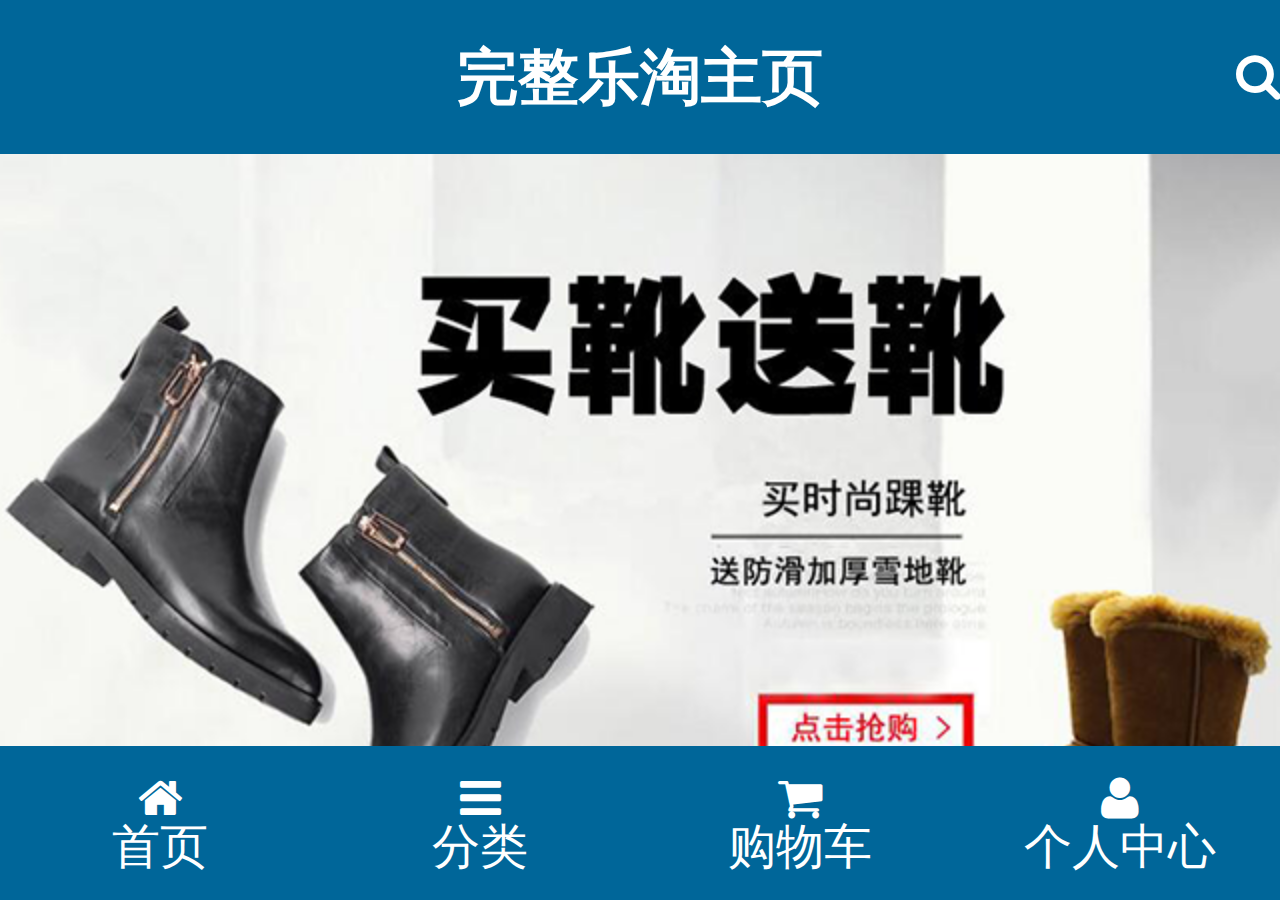
<file: public/m/index.html>
<!DOCTYPE html>
<html lang="en">
<head>
    <meta charset="UTF-8">
    <meta name="viewport" content="width=device-width, initial-scale=1.0">
    <meta http-equiv="X-UA-Compatible" content="ie=edge">
    <title>自写移动端首页</title>
    <link rel="stylesheet" href="./lib/mui/css/mui.css">
    <link rel="stylesheet" href="./lib/fontAwesome/css/font-awesome.css">
    <link rel="stylesheet/less" href="./less/index.less">
    <script src="lib/less/less.js"></script>
    <script src="./js/rem.js"></script>
</head>
<body>
    <!-- 头部区域 -->
  <header id="header">
      <h4>完整乐淘主页</h4>
      <a href="search.html" class="fa fa-search"></a>
  </header>
  <!-- 中间区域 -->
  
  <main id="main">
        <div class="mui-scroll-wrapper">
                <div class="mui-scroll">
                        <section id="slide">
                                <div id="slider" class="mui-slider" >
                                        <div class="mui-slider-group mui-slider-loop">
                                            <!-- 额外增加的一个节点(循环轮播：第一个节点是最后一张轮播) -->
                                            <div class="mui-slider-item mui-slider-item-duplicate">
                                                <a href="#">
                                                    <img src="./images/banner4.png">
                                                </a>
                                            </div>
                                            <div class="mui-slider-item mui-slider-item-duplicate">
                                                    <a href="#">
                                                        <img src="./images/banner1.png">
                                                    </a>
                                                </div>
                                            <!-- 第一张 -->
                                            <div class="mui-slider-item">
                                                <a href="#">
                                                        <img src="./images/banner2.png">
                                                </a>
                                            </div>
                                            <!-- 第二张 -->
                                            <div class="mui-slider-item">
                                                <a href="#">
                                                        <img src="./images/banner3.png">
                                                </a>
                                            </div>
                                            <!-- 第三张 -->
                                            <div class="mui-slider-item">
                                                <a href="#">
                                                        <img src="./images/banner4.png">
                                                </a>
                                            </div>
                                            <!-- 第四张 -->
                                          
                                            <!-- 额外增加的一个节点(循环轮播：最后一个节点是第一张轮播) -->
                                            <div class="mui-slider-item mui-slider-item-duplicate">
                                                <a href="#">
                                                        <img src="./images/banner1.png">
                                                </a>
                                            </div>
                                        </div>
                                        <div class="mui-slider-indicator">
                                            <div class="mui-indicator mui-active"></div>
                                            <div class="mui-indicator"></div>
                                            <div class="mui-indicator"></div>
                                            <div class="mui-indicator"></div>
                                           
                                        </div>
                                    </div>
                          </section>
                          <!-- 导航区域 -->
                          <nav id="nav">
                              <ul>
                                  <li><a href="#"><img src="images/nav1.png" alt=""></a></li>
                                  <li><a href="#"><img src="images/nav2.png" alt=""></a></li>
                                  <li><a href="#"><img src="images/nav3.png" alt=""></a></li>
                                  <li><a href="#"><img src="images/nav4.png" alt=""></a></li>
                                  <li><a href="#"><img src="images/nav5.png" alt=""></a></li>
                                  <li><a href="#"><img src="images/nav6.png" alt=""></a></li>
                              </ul>
                          </nav>
                          <!-- 广告区域 -->
                          <section id="banner">
                              <div class="banner-left">
                                  <a href="#">
                                      <img src="images/active1.png" alt="">
                                      <img src="images/active2.png" alt="">
                                  </a>
                                  <a href="#">
                                        <img src="images/active4.png" alt="">
                                        <img src="images/active5.png" alt="">
                                  </a>
                              </div>
                              <div class="banner-right">
                                  <a href="#"><img src="images/active3.png" alt=""></a>
                              </div>
                          </section>
                          <!-- 品牌专区 -->
                          <section id="brand">
                              <div class="brand-titile">
                                  <img src="images/title0.png" alt="">
                              </div>
                              <div class="brand-content">
                                  <ul>
                                      <li><a href="#"><img src="./images/brand1.png" alt=""></a></li>
                                      <li><a href="#"><img src="./images/brand2.png" alt=""></a></li>
                                      <li><a href="#"><img src="./images/brand3.png" alt=""></a></li>
                                      <li><a href="#"><img src="./images/brand4.png" alt=""></a></li>
                                      <li><a href="#"><img src="./images/brand5.png" alt=""></a></li>
                                      <li><a href="#"><img src="./images/brand6.png" alt=""></a></li>
                                      <li><a href="#"><img src="./images/brand7.png" alt=""></a></li>
                                      <li><a href="#"><img src="./images/brand8.png" alt=""></a></li>
                                  </ul>
                              </div>
                          </section>
                          <!-- 运动生活专区 -->
                          <section id="exercise">
                                <div class="titile">
                                        <img src="images/title1.png" alt="">
                                    </div>
                                    <div class="content product-box">
                                        <ul>
                                            <li><a href="#" class="product">
                                                <img  class="product-title" src="images/product.jpg" alt="">
                                                <p class="product-name">adidas阿迪达斯 男式 场下休闲篮球鞋S83700</p>
                                                <p class="price">
                                                    <span>￥566.00</span>
                                                    <del>￥888.00</del>
                                                </p>
                                                <button type="button" class="mui-btn mui-btn-primary mui-btn-outlined">立即购买</button>
                                            </a></li>
                                            <li><a href="#" class="product">
                                                    <img  class="product-title" src="images/product.jpg" alt="">
                                                    <p class="product-name">adidas阿迪达斯 男式 场下休闲篮球鞋S83700</p>
                                                    <p class="price">
                                                        <span>￥566.00</span>
                                                        <del>￥888.00</del>
                                                        <button type="button" class="mui-btn mui-btn-primary mui-btn-outlined">立即购买</button>
                                                    </p>
                                                </a></li>
                                               
                                           
                                        </ul>
                                    </div>
                          </section>
                          <!-- 女士专栏 -->
                          <section id="MsColumn">
                                <div class="titile">
                                        <img src="images/title2.png" alt="">
                                    </div>
                                    <div class="content product-box">
                                        <ul>
                                            <li><a href="#" class="product">
                                                <img  class="product-title" src="images/product.jpg" alt="">
                                                <p class="product-name">adidas阿迪达斯 男式 场下休闲篮球鞋S83700</p>
                                                <p class="price">
                                                    <span>￥566.00</span>
                                                    <del>￥888.00</del>
                                                </p>
                                                <button type="button" class="mui-btn mui-btn-primary mui-btn-outlined">立即购买</button>
                                            </a></li>
                                            <li><a href="#" class="product">
                                                    <img  class="product-title" src="images/product.jpg" alt="">
                                                    <p class="product-name">adidas阿迪达斯 男式 场下休闲篮球鞋S83700</p>
                                                    <p class="price">
                                                        <span>￥566.00</span>
                                                        <del>￥888.00</del>
                                                        <button type="button" class="mui-btn mui-btn-primary mui-btn-outlined">立即购买</button>
                                                    </p>
                                                </a></li>
                                        </ul>
                                    </div>
                          </section>
                          <!-- 男士专栏 -->
                          <section id="manColumn">
                                <div class="titile">
                                        <img src="images/title3.png" alt="">
                                    </div>
                                    <div class="content product-box">
                                        <ul>
                                            <li><a href="#" class="product">
                                                <img  class="product-title" src="images/product.jpg" alt="">
                                                <p class="product-name">adidas阿迪达斯 男式 场下休闲篮球鞋S83700</p>
                                                <p class="price">
                                                    <span>￥566.00</span>
                                                    <del>￥888.00</del>
                                                </p>
                                                <button type="button" class="mui-btn mui-btn-primary mui-btn-outlined">立即购买</button>
                                            </a></li>
                                            <li><a href="#" class="product">
                                                    <img  class="product-title" src="images/product.jpg" alt="">
                                                    <p class="product-name">adidas阿迪达斯 男式 场下休闲篮球鞋S83700</p>
                                                    <p class="price">
                                                        <span>￥566.00</span>
                                                        <del>￥888.00</del>
                                                        <button type="button" class="mui-btn mui-btn-primary mui-btn-outlined">立即购买</button>
                                                    </p>
                                                </a></li>
                                               
                                           
                                        </ul>
                                    </div>
                          </section>
                </div>
            </div>
      
    <!-- 轮播图区域 -->
     
  </main>
  <!-- 尾部区域 -->
  <footer id="footer">
    <ul>
        <li>
            <a href="index.html" class="fa fa-home">
                <span>首页</span>
            </a>
        </li>
        <li>
            <a href="category.html" class="fa fa-bars">
                <span>分类</span>
            </a>
        </li>
        <li>
            <a href="cart.html" class="fa fa-shopping-cart">
                <span>购物车</span>
            </a>
        </li>
        <li>
            <a href="user.html" class="fa fa-user">
                <span>个人中心</span>
            </a>
        </li>
    </ul>
</footer>
</body>
<script src="lib/zepto/zepto.min.js"></script>
<script src="./lib/mui/js/mui.js"></script>
<script src="./lib/artTemplate/template-web.js"></script>
<script src="./js/index.js"></script>
</html>
</file>
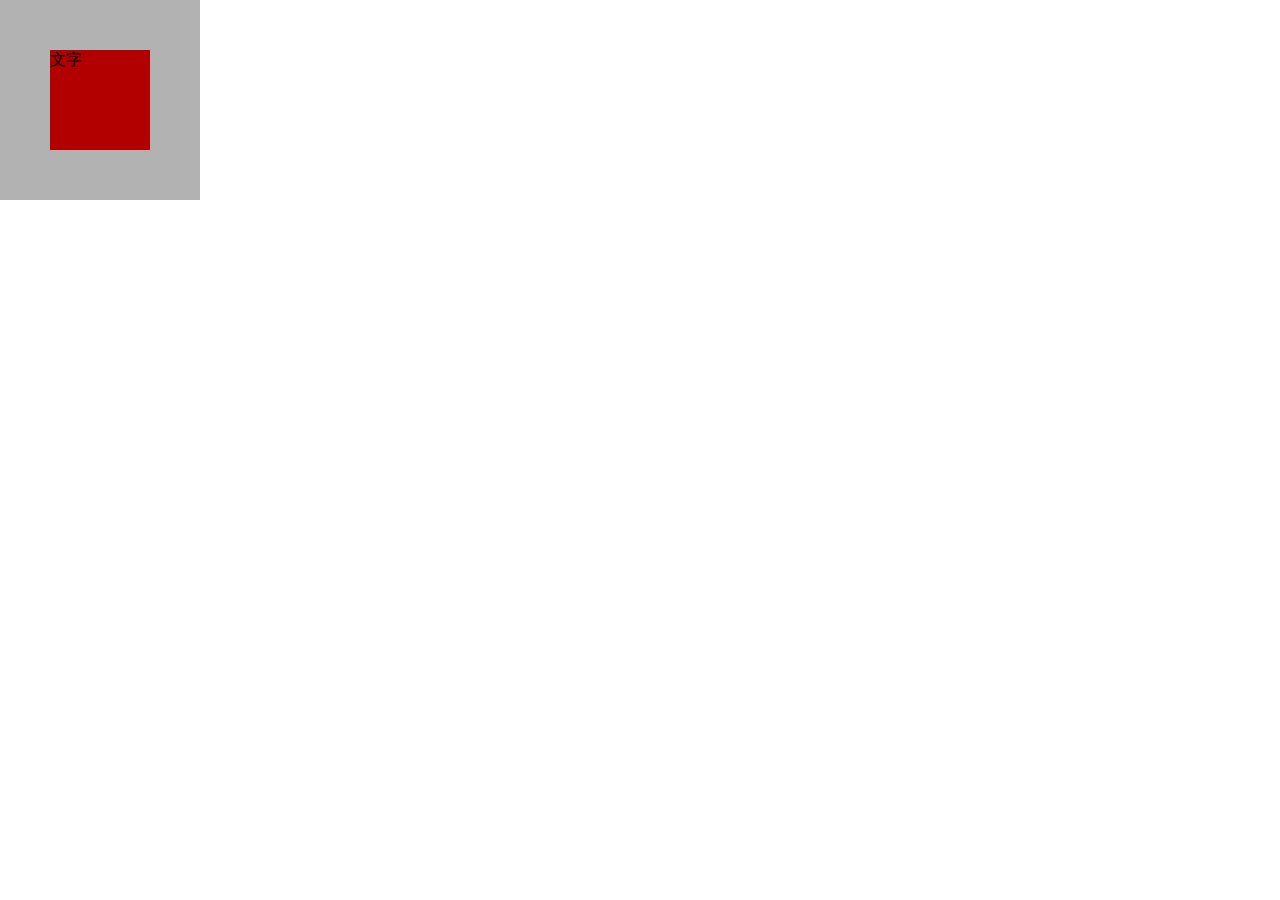
<file: 02-父元素的padding不会影响子元素的大小和位置.html>
<!DOCTYPE html>
<html lang="en">
<head>
	<meta charset="UTF-8">
	<title>Document</title>
	<style>
		*{
			margin: 0px;
			padding: 0px;
			box-sizing: border-box;
		}
		.box{
			width: 200px;
			height: 200px;
			padding: 50px;
			position: relative;
		}
		.inner{
			position: absolute;
			width: 100%;
			height: 100%;
			background-color: rgba(0,0,0,0.3);
			left: 0px;
			top: 0px;
			padding: 50px;
		}
		.inner1{
			width: 100%;
			height: 100%;
			background-color: red;
		}
	</style>
</head>
<body>
	<div class="box">
		<div class="inner">
			文字
		</div>
		<div class="inner1"></div>
	</div>
</body>
</html>
</file>
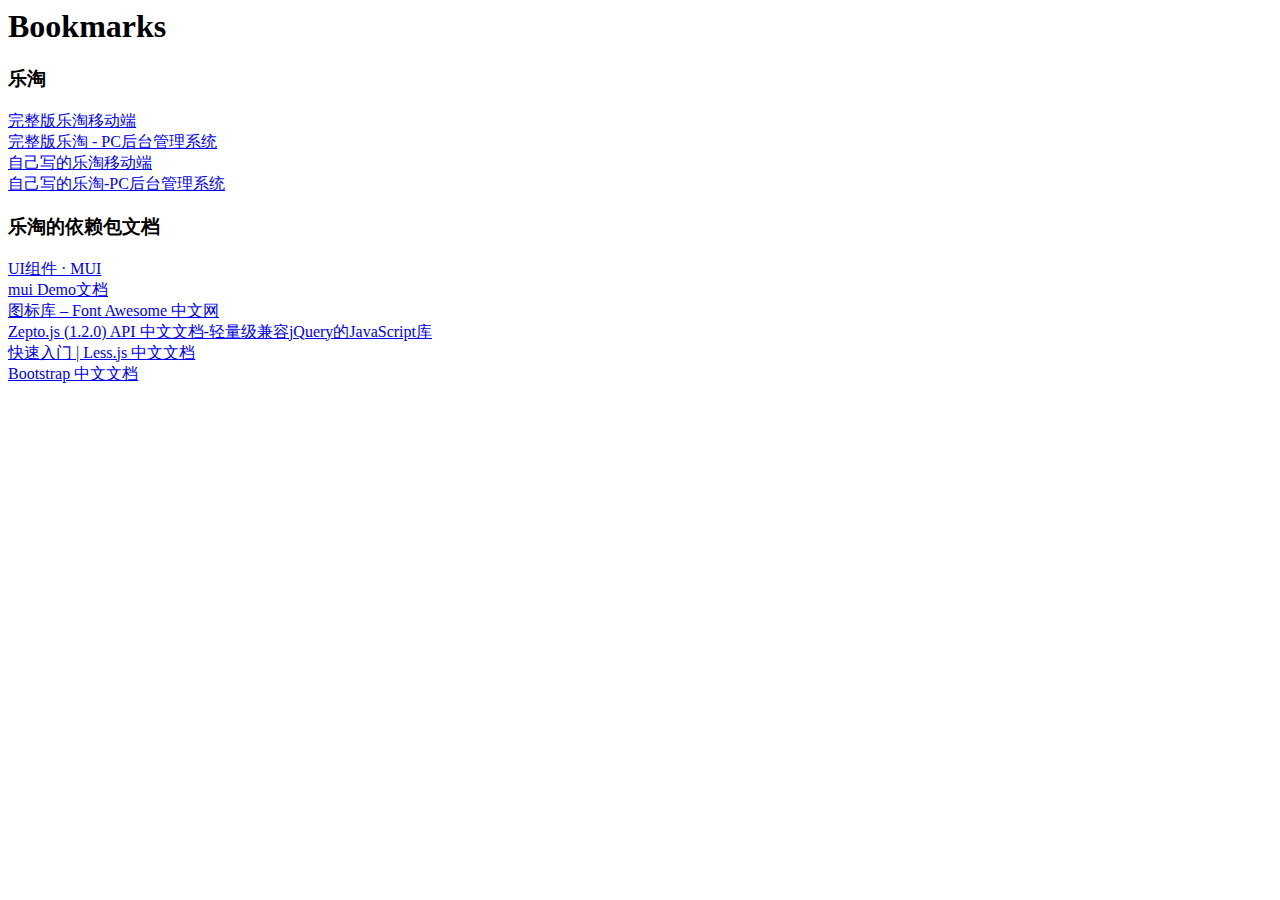
<file: docs/书签.html>
<!DOCTYPE NETSCAPE-Bookmark-file-1>
<!-- This is an automatically generated file.
     It will be read and overwritten.
     DO NOT EDIT! -->
<META HTTP-EQUIV="Content-Type" CONTENT="text/html; charset=UTF-8">
<TITLE>Bookmarks</TITLE>
<H1>Bookmarks</H1>

    <DL>
        <DT>
       
        <DT><H3 ADD_DATE="1528342423" LAST_MODIFIED="1532359633">乐淘</H3>
        <DL><p>
            <DT><A HREF="http://localhost:3000/mobile/index.html" ADD_DATE="1517109057" ICON="[data-uri]">完整版乐淘移动端</A>
            <DT><A HREF="http://localhost:3000/manage/login.html" ADD_DATE="1517109062">完整版乐淘 - PC后台管理系统</A>
            <DT><A HREF="http://localhost:3000/m/index.html" ADD_DATE="1517109065">自己写的乐淘移动端</A>
            <DT><A HREF="http://localhost:3000/admin/login.html" ADD_DATE="1517109095">自己写的乐淘-PC后台管理系统</A>
        </DL><p>
        <DT><H3 ADD_DATE="1528342423" LAST_MODIFIED="0">乐淘的依赖包文档</H3>
        <DL><p>
            <DT><A HREF="http://dev.dcloud.net.cn/mui/ui/" ADD_DATE="1513066024" ICON="[data-uri]">UI组件 · MUI</A>
            <DT><A HREF="http://www.dcloud.io/hellomui/" ADD_DATE="1514101120">mui Demo文档</A>
            <DT><A HREF="http://www.fontawesome.com.cn/faicons/" ADD_DATE="1514212230">图标库 – Font Awesome 中文网</A>
            <DT><A HREF="http://www.css88.com/doc/zeptojs_api/" ADD_DATE="1517111322">Zepto.js (1.2.0) API 中文文档-轻量级兼容jQuery的JavaScript库</A>
            <DT><A HREF="http://less.bootcss.com/" ADD_DATE="1517111337" ICON="[data-uri]">快速入门 | Less.js 中文文档</A>
            <DT><A HREF="http://v3.bootcss.com/" ADD_DATE="1517111363" ICON="[data-uri]">Bootstrap 中文文档</A>
        </DL><p>
</file>
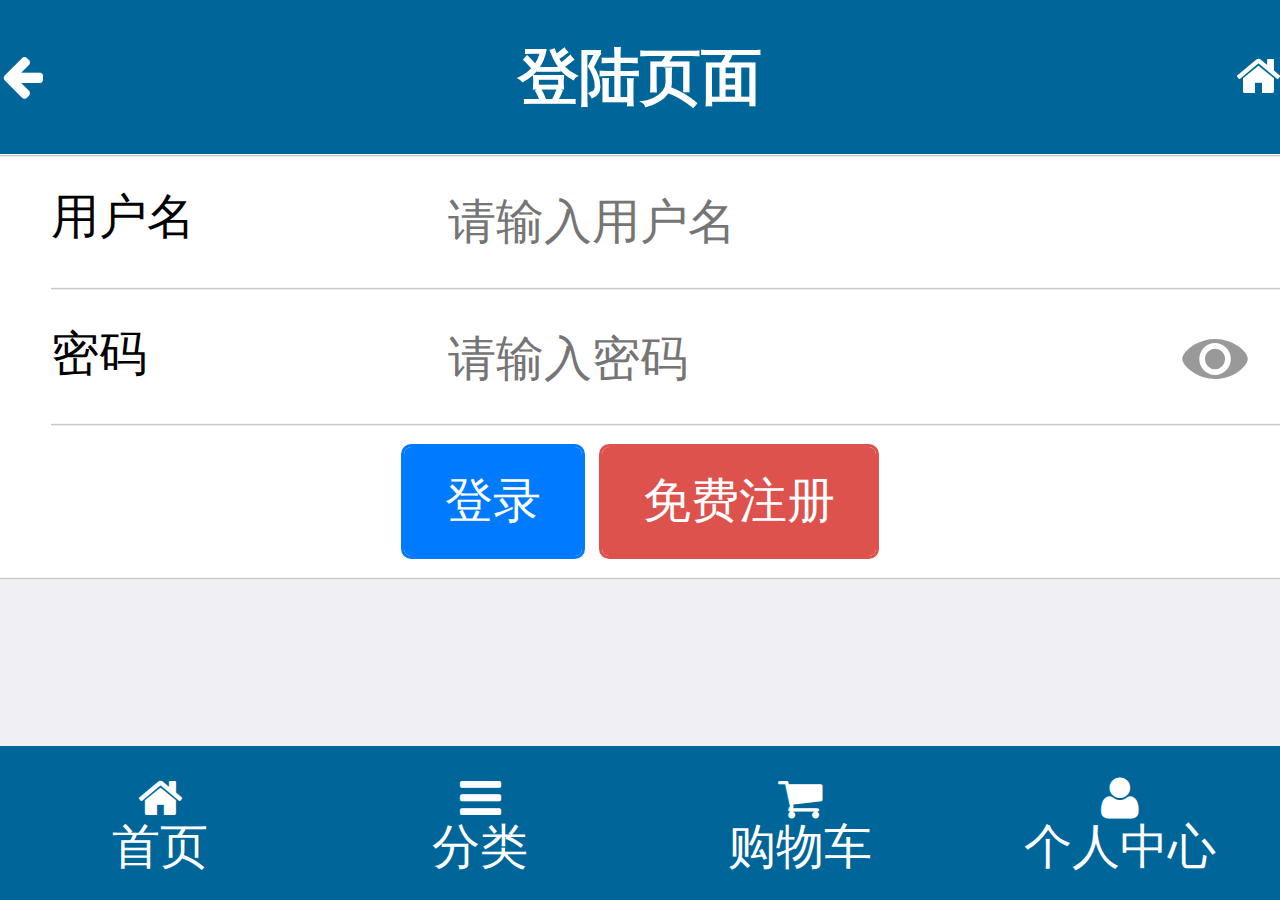
<file: public/m/login.html>
<!DOCTYPE html>
<html lang="en">

<head>
    <meta charset="UTF-8">
    <meta name="viewport" content="width=device-width, initial-scale=1.0">
    <meta http-equiv="X-UA-Compatible" content="ie=edge">
    <title>Document</title>
    <link rel="stylesheet" href="./lib/mui/css/mui.css">
    <link rel="stylesheet" href="./lib/fontAwesome/css/font-awesome.css">
    <link rel="stylesheet/less" href="./less/login.less">
    <script src="lib/less/less.js"></script>
    <script src="./js/rem.js"></script>
</head>

<body>
    <!-- 头部结构 -->
    <header id="header">
        <a href="javascript:history.back()" class="fa fa-arrow-left"></a>
       <h4>登陆页面</h4>
       <a href="search.html" class="fa fa-home"></a>
    </header>
  
     <main id="main">
        <form class="mui-input-group">
            <div class="mui-input-row">
                <label>用户名</label>
                <input type="text" class="mui-input-clear username" placeholder="请输入用户名">
            </div>
            <div class="mui-input-row">
                <label>密码</label>
                <input type="password" class="mui-input-password password" placeholder="请输入密码">
            </div>
            <div class="mui-button-row">
                <button type="button" class="mui-btn mui-btn-primary btn-login">登录</button>
                <button type="button" class="mui-btn mui-btn-danger btn-register">免费注册</button>
            </div>
        </form>
    </main>
    <footer id="footer">
        <ul>
            <li>
                <a href="index.html" class="fa fa-home">
                    <span>首页</span>
                </a>
            </li>
            <li>
                <a href="category.html" class="fa fa-bars">
                    <span>分类</span>
                </a>
            </li>
            <li>
                <a href="cart.html" class="fa fa-shopping-cart">
                    <span>购物车</span>
                </a>
            </li>
            <li>
                <a href="user.html" class="fa fa-user">
                    <span>个人中心</span>
                </a>
            </li>
        </ul>
    </footer>
 
</body>
<script src="lib/zepto/zepto.min.js"></script>
<script src="./lib/mui/js/mui.js"></script>
<script src="./lib/artTemplate/template-web.js"></script>
<script src="./js/login.js"></script>

</html>
</file>
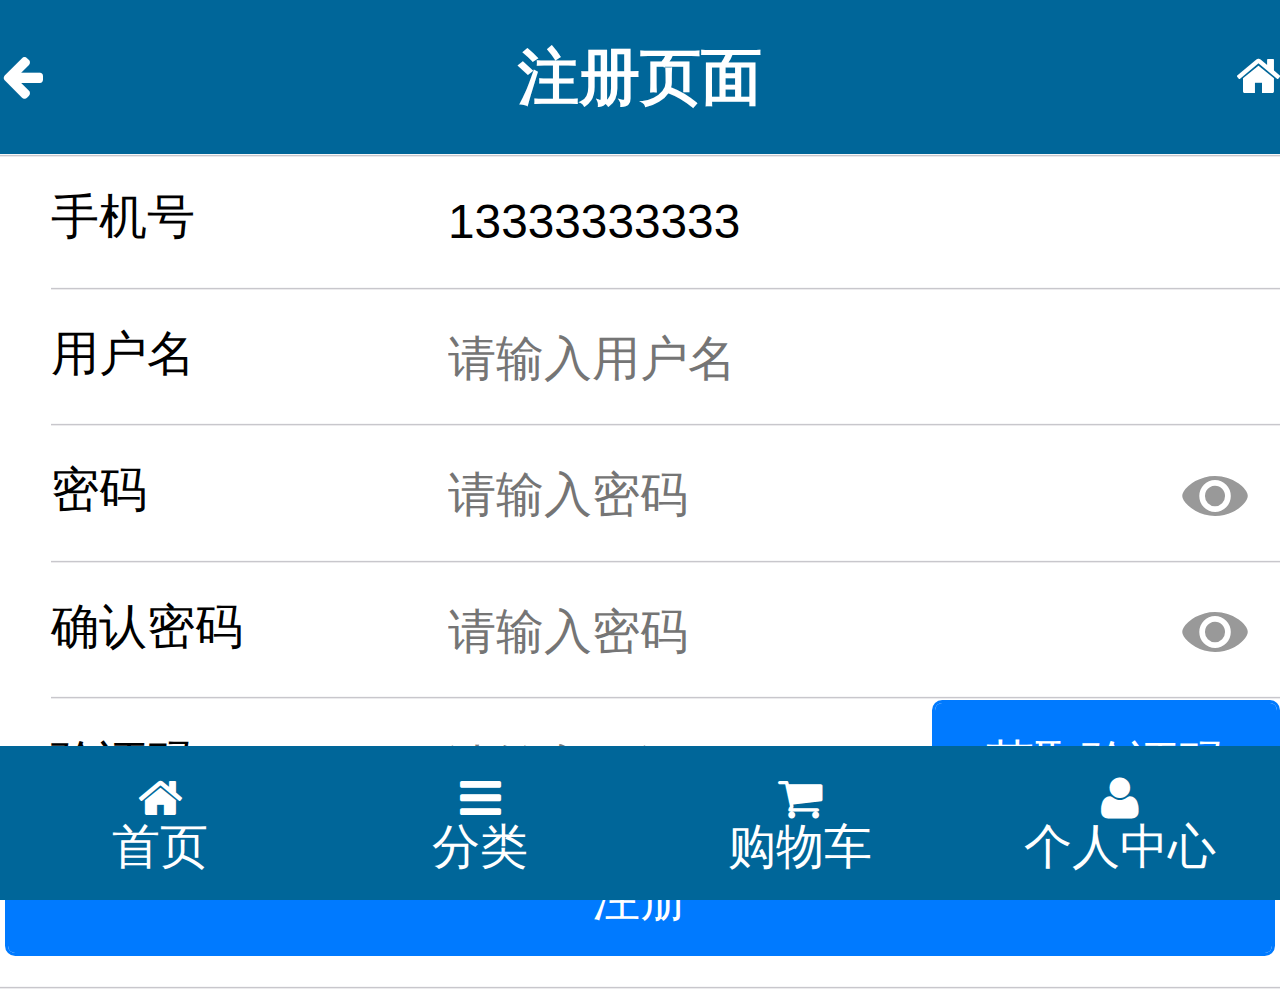
<file: public/m/register.html>
<!DOCTYPE html>
<html lang="en">

<head>
    <meta charset="UTF-8">
    <meta name="viewport" content="width=device-width, initial-scale=1.0">
    <meta http-equiv="X-UA-Compatible" content="ie=edge">
    <title>Document</title>
    <link rel="stylesheet" href="./lib/mui/css/mui.css">
    <link rel="stylesheet" href="./lib/fontAwesome/css/font-awesome.css">
    <link rel="stylesheet/less" href="./less/register.less">
    <script src="lib/less/less.js"></script>
    <script src="./js/rem.js"></script>
</head>

<body>
    <!-- 头部结构 -->
    <header id="header">
        <a href="javascript:history.back()" class="fa fa-arrow-left"></a>
       <h4>注册页面</h4>
       <a href="search.html" class="fa fa-home"></a>
    </header>
  
     <main id="main">
        <form class="mui-input-group">
                <div class="mui-input-row">
                        <label>手机号</label>
                        <input type="text" class="mui-input-clear  mobile " placeholder="请输入用户名" value="13333333333">
                    </div>
            <div class="mui-input-row">
                <label>用户名</label>
                <input type="text" class="mui-input-clear username" placeholder="请输入用户名">
            </div>
            <div class="mui-input-row">
                    <label>密码</label>
                    <input type="password" class="mui-input-password password1" placeholder="请输入密码">
                </div>
            <div class="mui-input-row">
                <label>确认密码</label>
                <input type="password" class="mui-input-password password2" placeholder="请输入密码">
            </div>
            <div class="mui-input-row">
                    <label>验证码</label>
                    <input type="password" class=" password2 vcode" placeholder="请输入验证码">
                    <button type="button" class="mui-btn mui-btn-primary verification-code  verification">获取验证码</button>
                    
                </div>
            <div class="mui-button-row">
                <button type="button" class="mui-btn mui-btn-primary btn-register">注册</button>
            
            </div>
        </form>
    </main>
    <footer id="footer">
        <ul>
            <li>
                <a href="index.html" class="fa fa-home">
                    <span>首页</span>
                </a>
            </li>
            <li>
                <a href="category.html" class="fa fa-bars">
                    <span>分类</span>
                </a>
            </li>
            <li>
                <a href="cart.html" class="fa fa-shopping-cart">
                    <span>购物车</span>
                </a>
            </li>
            <li>
                <a href="user.html" class="fa fa-user">
                    <span>个人中心</span>
                </a>
            </li>
        </ul>
    </footer>
 
</body>
<script src="lib/zepto/zepto.min.js"></script>
<script src="./lib/mui/js/mui.js"></script>
<script src="./lib/artTemplate/template-web.js"></script>
<script src="./js/register.js"></script>

</html>
</file>
